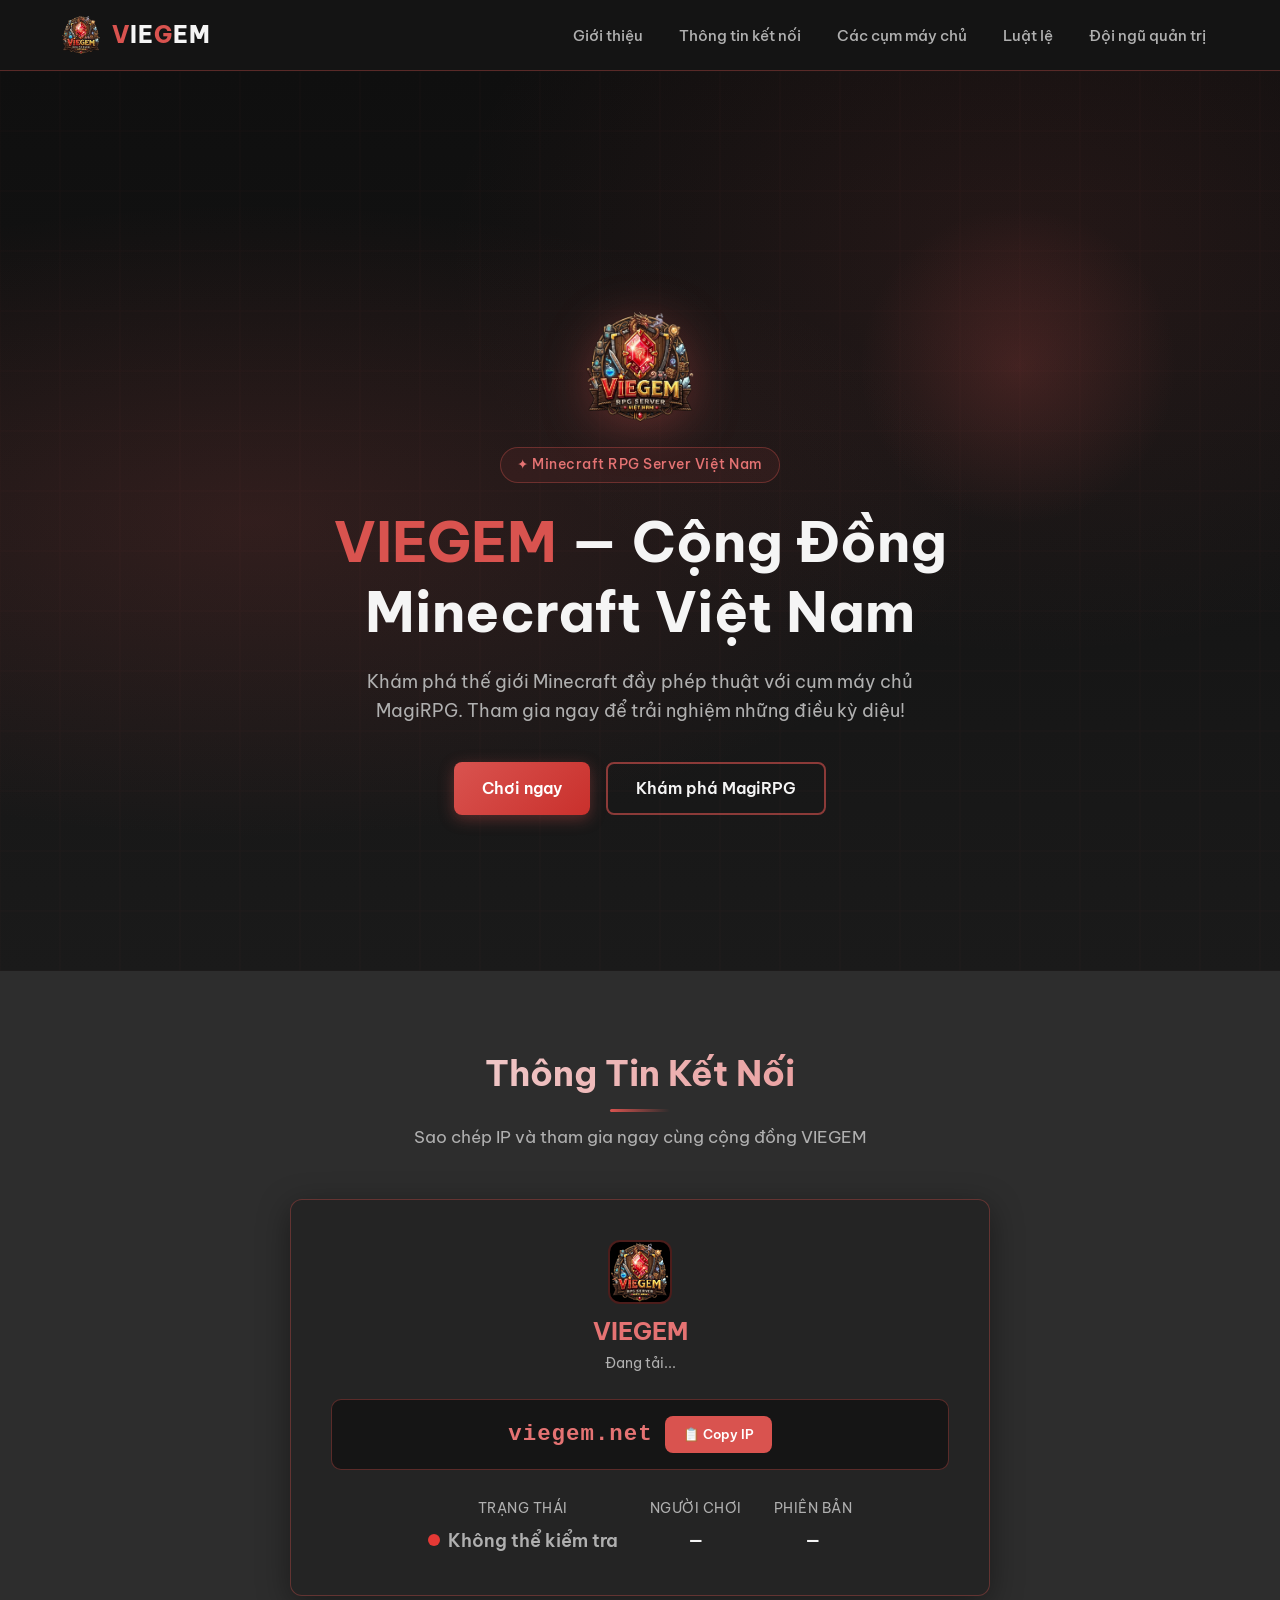
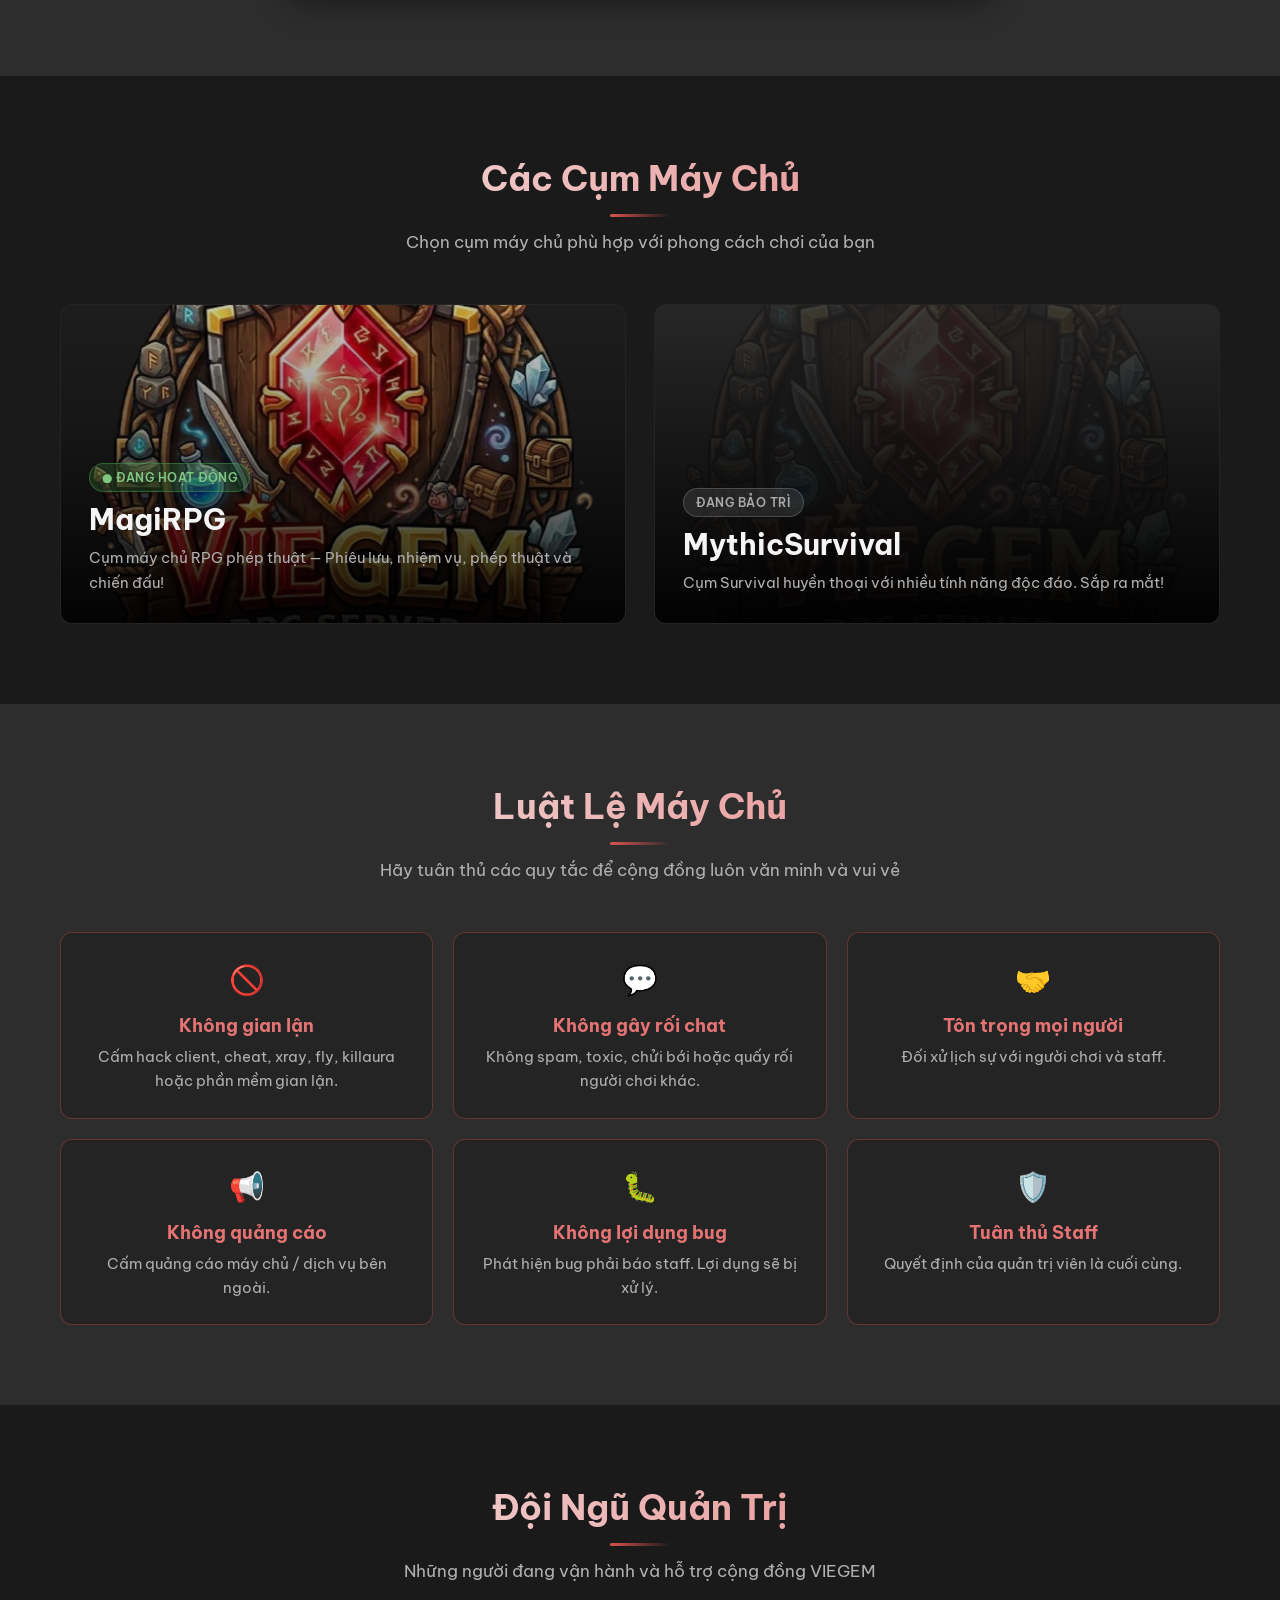
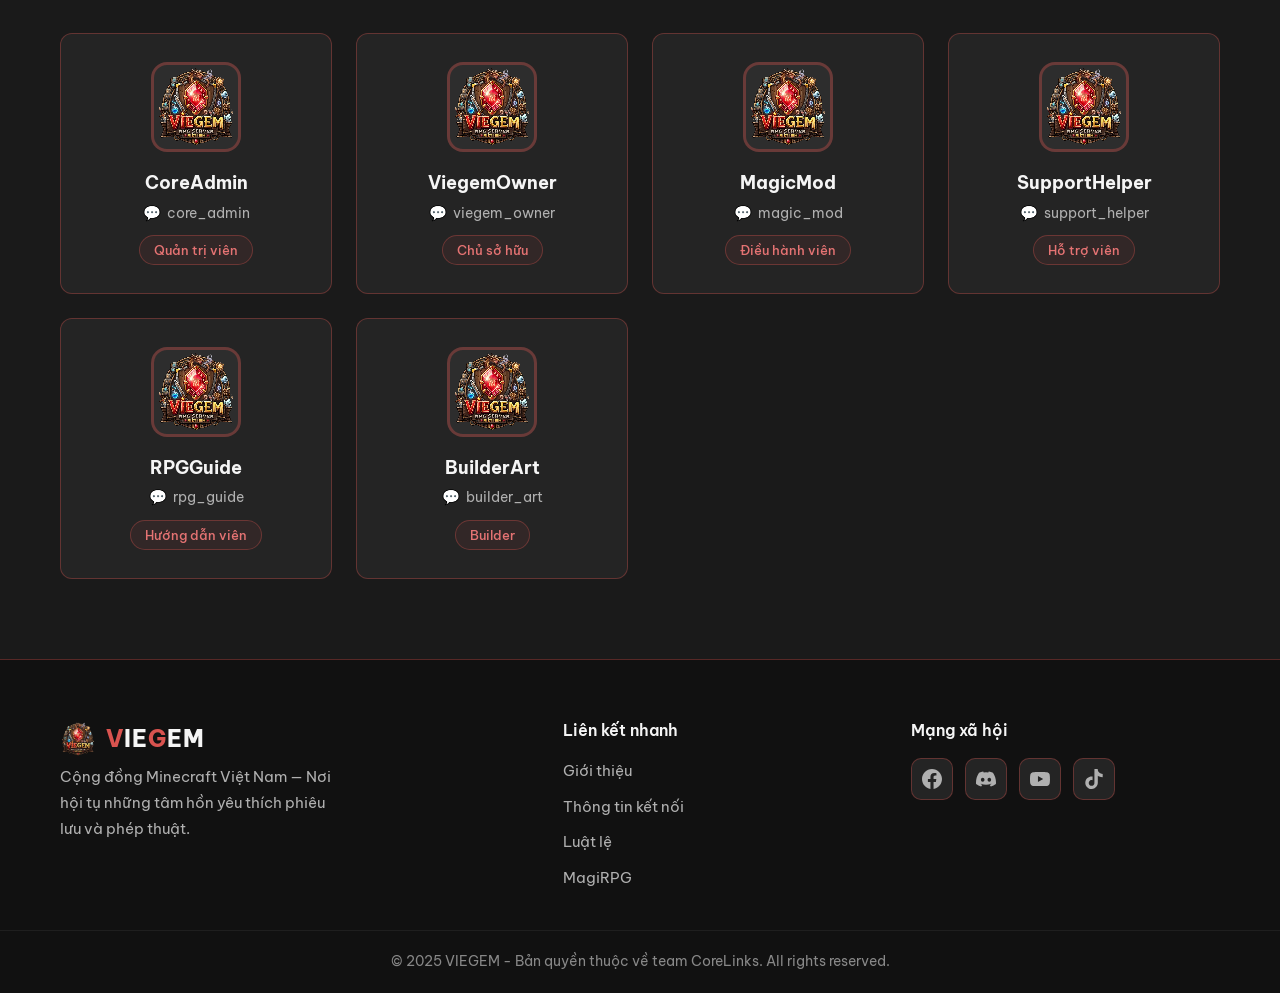
<file: index.html>
<!DOCTYPE html>
<html lang="vi">
<head>
    <meta charset="UTF-8">
    <meta name="viewport" content="width=device-width, initial-scale=1.0">
    <title>VIEGEM - RPG Server Việt Nam | Minecraft MagiRPG</title>
    <meta name="description" content="VIEGEM - Máy chủ Minecraft RPG Việt Nam. Phiêu lưu MagiRPG, phép thuật, dungeon, bang hội. IP: viegem.net">
    <meta name="keywords" content="VIEGEM, Minecraft Việt Nam, MagiRPG, server Minecraft, RPG server, viegem.net">
    <meta name="author" content="CoreLinks / VIEGEM">
    <meta name="theme-color" content="#1a1a1a">
    <meta name="robots" content="index, follow">

    <!-- Open Graph -->
    <meta property="og:type" content="website">
    <meta property="og:title" content="VIEGEM - RPG Server Việt Nam">
    <meta property="og:description" content="Khám phá thế giới Minecraft phép thuật MagiRPG. IP: viegem.net">
    <meta property="og:image" content="images/logo.webp">
    <meta property="og:url" content="https://viegem.net">
    <meta property="og:locale" content="vi_VN">
    <meta property="og:site_name" content="VIEGEM">

    <!-- Twitter -->
    <meta name="twitter:card" content="summary">
    <meta name="twitter:title" content="VIEGEM - RPG Server Việt Nam">
    <meta name="twitter:description" content="Máy chủ Minecraft MagiRPG. IP: viegem.net">
    <meta name="twitter:image" content="images/logo.webp">

    <link rel="icon" type="image/png" href="images/server-icon.png">
    <link rel="apple-touch-icon" href="images/logo.webp">

    <link rel="preconnect" href="https://fonts.googleapis.com">
    <link rel="preconnect" href="https://fonts.gstatic.com" crossorigin>
    <link href="https://fonts.googleapis.com/css2?family=Be+Vietnam+Pro:wght@400;500;600;700;800&display=swap" rel="stylesheet">

    <link rel="stylesheet" href="css/style.css">
    <link rel="stylesheet" href="css/header.css">
    <link rel="stylesheet" href="css/footer.css">
</head>
<body>

    <!-- HEADER -->
    <header class="header">
        <div class="header-inner">
            <a href="#" class="logo-link" data-scroll="hero" aria-label="VIEGEM Trang chủ">
                <img src="images/logo.webp" alt="VIEGEM Logo" class="logo-img">
                <span class="logo-text"><span class="v">V</span>IE<span class="g">G</span>EM</span>
            </a>

            <nav class="nav">
                <button class="nav-link" data-scroll="hero">Giới thiệu</button>
                <button class="nav-link" data-scroll="server-info">Thông tin kết nối</button>
                <button class="nav-link" data-scroll="modes">Các cụm máy chủ</button>
                <button class="nav-link" data-scroll="rules">Luật lệ</button>
                <button class="nav-link" data-scroll="staff">Đội ngũ quản trị</button>
            </nav>

            <button class="hamburger" aria-label="Menu">
                <span></span><span></span><span></span>
            </button>
        </div>
        <div class="mobile-menu">
            <button class="nav-link" data-scroll="hero">Giới thiệu</button>
            <button class="nav-link" data-scroll="server-info">Thông tin kết nối</button>
            <button class="nav-link" data-scroll="modes">Các cụm máy chủ</button>
            <button class="nav-link" data-scroll="rules">Luật lệ</button>
            <button class="nav-link" data-scroll="staff">Đội ngũ quản trị</button>
        </div>
    </header>

    <!-- HERO -->
    <section id="hero" class="hero">
        <div class="hero-content">
            <img src="images/logo.webp" alt="VIEGEM" class="hero-logo reveal">
            <div class="hero-badge">✦ Minecraft RPG Server Việt Nam</div>
            <h1 class="hero-title">
                <span class="highlight">VIEGEM</span> — Cộng Đồng<br>Minecraft Việt Nam
            </h1>
            <p class="hero-desc">
                Khám phá thế giới Minecraft đầy phép thuật với cụm máy chủ MagiRPG.
                Tham gia ngay để trải nghiệm những điều kỳ diệu!
            </p>
            <div class="hero-actions">
                <button class="btn btn-primary" data-scroll="server-info">Chơi ngay</button>
                <a href="magirpg/" class="btn btn-outline">Khám phá MagiRPG</a>
            </div>
        </div>
    </section>

    <!-- SERVER INFO -->
    <section id="server-info" class="section server-info">
        <div class="container text-center">
            <h2 class="section-title">Thông Tin Kết Nối</h2>
            <p class="section-subtitle">Sao chép IP và tham gia ngay cùng cộng đồng VIEGEM</p>

            <div class="server-card reveal">
                <img id="server-icon" class="server-favicon" src="images/server-icon.png" alt="VIEGEM Server" width="64" height="64">
                <h3 class="server-name">VIEGEM</h3>
                <p id="server-motd" class="server-motd">Đang tải...</p>
                <div class="ip-box">
                    <span class="ip-text" id="server-ip">viegem.net</span>
                    <button class="btn-copy" id="copy-ip-btn" title="Sao chép IP">📋 Copy IP</button>
                </div>
                <div class="status-row">
                    <div class="status-item">
                        <span class="status-label">Trạng thái</span>
                        <span class="status-value">
                            <span class="status-dot offline" id="status-dot"></span>
                            <span id="status-text">Đang kiểm tra...</span>
                        </span>
                    </div>
                    <div class="status-item">
                        <span class="status-label">Người chơi</span>
                        <span class="status-value" id="players-text">—</span>
                    </div>
                    <div class="status-item">
                        <span class="status-label">Phiên bản</span>
                        <span class="status-value" id="version-text">—</span>
                    </div>
                </div>
            </div>
        </div>
    </section>

    <!-- MODES -->
    <section id="modes" class="section">
        <div class="container text-center">
            <h2 class="section-title">Các Cụm Máy Chủ</h2>
            <p class="section-subtitle">Chọn cụm máy chủ phù hợp với phong cách chơi của bạn</p>
            <div class="modes-grid">
                <a href="magirpg/" class="mode-card active reveal reveal-delay-1">
                    <div class="mode-bg" style="background-image: url('images/modes/magirpg.webp');"></div>
                    <div class="mode-overlay"></div>
                    <div class="mode-content">
                        <span class="mode-badge active">● Đang hoạt động</span>
                        <h3 class="mode-title">MagiRPG</h3>
                        <p class="mode-desc">Cụm máy chủ RPG phép thuật — Phiêu lưu, nhiệm vụ, phép thuật và chiến đấu!</p>
                    </div>
                </a>
                <a href="mythicsurvival/" class="mode-card inactive reveal reveal-delay-2">
                    <div class="mode-bg" style="background-image: url('images/modes/mythicsurvival.webp'); filter: brightness(0.45);"></div>
                    <div class="mode-overlay"></div>
                    <div class="mode-content">
                        <span class="mode-badge inactive">Đang bảo trì</span>
                        <h3 class="mode-title">MythicSurvival</h3>
                        <p class="mode-desc">Cụm Survival huyền thoại với nhiều tính năng độc đáo. Sắp ra mắt!</p>
                    </div>
                </a>
            </div>
        </div>
    </section>

    <!-- RULES -->
    <section id="rules" class="section" style="background: var(--black-light);">
        <div class="container text-center">
            <h2 class="section-title">Luật Lệ Máy Chủ</h2>
            <p class="section-subtitle">Hãy tuân thủ các quy tắc để cộng đồng luôn văn minh và vui vẻ</p>
            <div class="rules-grid">
                <div class="rule-card reveal reveal-delay-1">
                    <div class="rule-icon">🚫</div>
                    <h3 class="rule-title">Không gian lận</h3>
                    <p class="rule-desc">Cấm hack client, cheat, xray, fly, killaura hoặc phần mềm gian lận.</p>
                </div>
                <div class="rule-card reveal reveal-delay-2">
                    <div class="rule-icon">💬</div>
                    <h3 class="rule-title">Không gây rối chat</h3>
                    <p class="rule-desc">Không spam, toxic, chửi bới hoặc quấy rối người chơi khác.</p>
                </div>
                <div class="rule-card reveal reveal-delay-3">
                    <div class="rule-icon">🤝</div>
                    <h3 class="rule-title">Tôn trọng mọi người</h3>
                    <p class="rule-desc">Đối xử lịch sự với người chơi và staff.</p>
                </div>
                <div class="rule-card reveal reveal-delay-4">
                    <div class="rule-icon">📢</div>
                    <h3 class="rule-title">Không quảng cáo</h3>
                    <p class="rule-desc">Cấm quảng cáo máy chủ / dịch vụ bên ngoài.</p>
                </div>
                <div class="rule-card reveal reveal-delay-5">
                    <div class="rule-icon">🐛</div>
                    <h3 class="rule-title">Không lợi dụng bug</h3>
                    <p class="rule-desc">Phát hiện bug phải báo staff. Lợi dụng sẽ bị xử lý.</p>
                </div>
                <div class="rule-card reveal reveal-delay-6">
                    <div class="rule-icon">🛡️</div>
                    <h3 class="rule-title">Tuân thủ Staff</h3>
                    <p class="rule-desc">Quyết định của quản trị viên là cuối cùng.</p>
                </div>
            </div>
        </div>
    </section>

    <!-- STAFF -->
    <section id="staff" class="section">
        <div class="container text-center">
            <h2 class="section-title">Đội Ngũ Quản Trị</h2>
            <p class="section-subtitle">Những người đang vận hành và hỗ trợ cộng đồng VIEGEM</p>
            <div class="staff-grid" id="staff-grid">
                <!-- Rendered by js/staff.js -->
            </div>
        </div>
    </section>

    <!-- FOOTER -->
    <footer class="footer">
        <div class="footer-inner">
            <div class="footer-brand">
                <a href="#" class="logo-link" data-scroll="hero">
                    <img src="images/logo.webp" alt="VIEGEM" class="logo-img logo-img-sm">
                    <span class="logo-text"><span class="v">V</span>IE<span class="g">G</span>EM</span>
                </a>
                <p>Cộng đồng Minecraft Việt Nam — Nơi hội tụ những tâm hồn yêu thích phiêu lưu và phép thuật.</p>
            </div>
            <div class="footer-col">
                <h4>Liên kết nhanh</h4>
                <ul class="footer-links">
                    <li><button data-scroll="hero">Giới thiệu</button></li>
                    <li><button data-scroll="server-info">Thông tin kết nối</button></li>
                    <li><button data-scroll="rules">Luật lệ</button></li>
                    <li><a href="magirpg/">MagiRPG</a></li>
                </ul>
            </div>
            <div class="footer-col">
                <h4>Mạng xã hội</h4>
                <div class="social-links">
                    <a href="https://facebook.com/viegem" target="_blank" rel="noopener noreferrer" class="social-btn" title="Facebook" aria-label="Facebook">
                        <svg viewBox="0 0 24 24" width="20" height="20" fill="currentColor"><path d="M24 12.073C24 5.405 18.627 0 12 0S0 5.405 0 12.073C0 18.1 4.388 23.094 10.125 24v-8.437H7.078v-3.49h3.047V9.43c0-3.007 1.792-4.669 4.533-4.669 1.312 0 2.686.235 2.686.235v2.953H15.83c-1.491 0-1.956.925-1.956 1.874v2.25h3.328l-.532 3.49h-2.796V24C19.612 23.094 24 18.1 24 12.073z"/></svg>
                    </a>
                    <a href="https://discord.gg/viegem" target="_blank" rel="noopener noreferrer" class="social-btn" title="Discord" aria-label="Discord">
                        <svg viewBox="0 0 24 24" width="20" height="20" fill="currentColor"><path d="M20.317 4.37a19.791 19.791 0 00-4.885-1.515.074.074 0 00-.079.037c-.21.375-.444.864-.608 1.25a18.27 18.27 0 00-5.487 0 12.64 12.64 0 00-.617-1.25.077.077 0 00-.079-.037A19.736 19.736 0 003.677 4.37a.07.07 0 00-.032.027C.533 9.046-.32 13.58.099 18.057a.082.082 0 00.031.057 19.9 19.9 0 005.993 3.03.078.078 0 00.084-.028c.462-.63.874-1.295 1.226-1.994a.076.076 0 00-.041-.106 13.107 13.107 0 01-1.872-.892.077.077 0 01-.008-.128 10.2 10.2 0 00.372-.292.074.074 0 01.077-.01c3.928 1.793 8.18 1.793 12.062 0a.074.074 0 01.078.01c.12.098.246.198.373.292a.077.077 0 01-.006.127 12.299 12.299 0 01-1.873.892.077.077 0 00-.041.107c.36.698.772 1.362 1.225 1.993a.076.076 0 00.084.028 19.839 19.839 0 006.002-3.03.077.077 0 00.032-.054c.5-5.177-.838-9.674-3.549-13.66a.061.061 0 00-.031-.03zM8.02 15.33c-1.183 0-2.157-1.085-2.157-2.419 0-1.333.956-2.419 2.157-2.419 1.21 0 2.176 1.096 2.157 2.42 0 1.333-.956 2.418-2.157 2.418zm7.975 0c-1.183 0-2.157-1.085-2.157-2.419 0-1.333.955-2.419 2.157-2.419 1.21 0 2.176 1.096 2.157 2.42 0 1.333-.946 2.418-2.157 2.418z"/></svg>
                    </a>
                    <a href="https://youtube.com/@viegem" target="_blank" rel="noopener noreferrer" class="social-btn" title="YouTube" aria-label="YouTube">
                        <svg viewBox="0 0 24 24" width="20" height="20" fill="currentColor"><path d="M23.498 6.186a3.016 3.016 0 00-2.122-2.136C19.505 3.545 12 3.545 12 3.545s-7.505 0-9.377.505A3.017 3.017 0 00.502 6.186C0 8.07 0 12 0 12s0 3.93.502 5.814a3.016 3.016 0 002.122 2.136c1.871.505 9.376.505 9.376.505s7.505 0 9.377-.505a3.015 3.015 0 002.122-2.136C24 15.93 24 12 24 12s0-3.93-.502-5.814zM9.545 15.568V8.432L15.818 12l-6.273 3.568z"/></svg>
                    </a>
                    <a href="https://tiktok.com/@viegem" target="_blank" rel="noopener noreferrer" class="social-btn" title="TikTok" aria-label="TikTok">
                        <svg viewBox="0 0 24 24" width="20" height="20" fill="currentColor"><path d="M12.525.02c1.31-.02 2.61-.01 3.91-.02.08 1.53.63 3.09 1.75 4.17 1.12 1.11 2.7 1.62 4.24 1.79v4.03c-1.44-.05-2.89-.35-4.2-.97-.57-.26-1.1-.59-1.62-.93-.01 2.92.01 5.84-.02 8.75-.08 1.4-.54 2.79-1.35 3.94-1.31 1.92-3.58 3.17-5.91 3.21-1.43.08-2.86-.31-4.08-1.03-2.02-1.19-3.44-3.37-3.65-5.71-.02-.5-.03-1-.01-1.49.18-1.9 1.12-3.72 2.58-4.96 1.66-1.44 3.98-2.13 6.15-1.72.02 1.48-.04 2.96-.04 4.44-.99-.32-2.15-.23-3.02.37-.63.41-1.11 1.04-1.36 1.75-.21.51-.15 1.07-.14 1.61.24 1.64 1.82 3.02 3.5 2.87 1.12-.01 2.19-.66 2.77-1.61.19-.33.4-.67.41-1.06.1-1.79.06-3.57.07-5.36.01-4.03-.01-8.05.02-12.07z"/></svg>
                    </a>
                </div>
            </div>
        </div>
        <div class="footer-bottom">
            <p>© 2025 VIEGEM - Bản quyền thuộc về team CoreLinks. All rights reserved.</p>
        </div>
    </footer>

    <script src="js/main.js"></script>
    <script src="js/server-status.js"></script>
    <script src="js/copy-ip.js"></script>
    <script src="js/staff.js"></script>
</body>
</html>
</file>
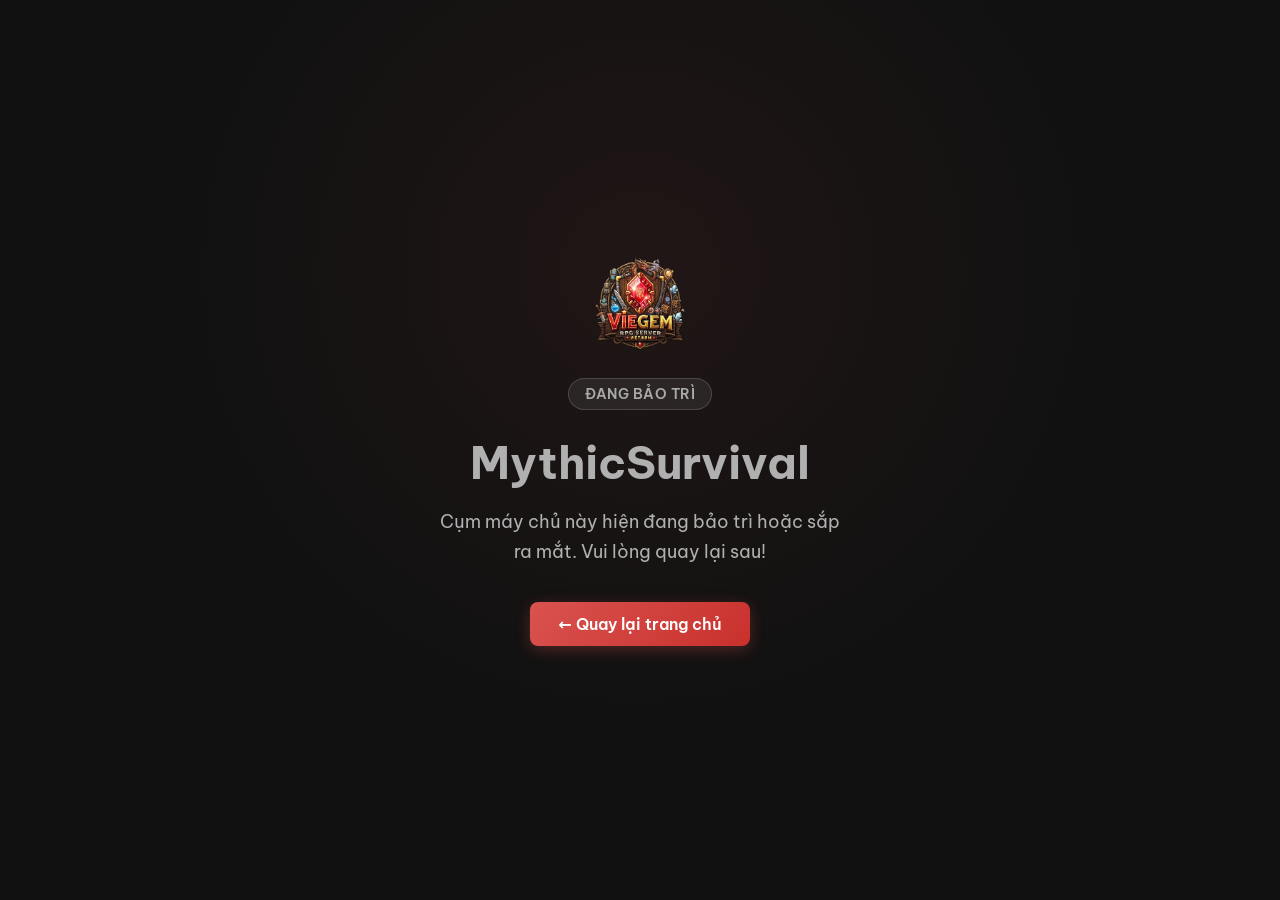
<file: mythicsurvival/index.html>
<!DOCTYPE html>
<html lang="vi">
<head>
    <meta charset="UTF-8">
    <meta name="viewport" content="width=device-width, initial-scale=1.0">
    <title>MythicSurvival - Đang bảo trì | VIEGEM</title>
    <meta name="description" content="MythicSurvival trên VIEGEM đang bảo trì. Quay lại sau!">
    <meta name="theme-color" content="#1a1a1a">
    <link rel="icon" type="image/png" href="../images/server-icon.png">
    <link href="https://fonts.googleapis.com/css2?family=Be+Vietnam+Pro:wght@400;500;600;700;800&display=swap" rel="stylesheet">
    <style>
        :root { --primary-red: #d9534f; --black: #1a1a1a; --white: #f5f5f5; --gray-text: #b0b0b0; }
        * { margin: 0; padding: 0; box-sizing: border-box; }
        body {
            font-family: 'Be Vietnam Pro', system-ui, sans-serif;
            background: #111;
            color: var(--white);
            min-height: 100vh;
            display: flex;
            flex-direction: column;
            align-items: center;
            justify-content: center;
            text-align: center;
            padding: 20px;
            background-image: radial-gradient(ellipse at 50% 30%, rgba(217, 83, 79, 0.08) 0%, transparent 50%);
        }
        .logo-img { width: 100px; height: 100px; margin-bottom: 24px; object-fit: contain; }
        h1 { font-size: clamp(2rem, 5vw, 2.8rem); margin-bottom: 16px; color: var(--gray-text); }
        p { color: var(--gray-text); font-size: 1.1rem; max-width: 420px; margin-bottom: 36px; line-height: 1.7; }
        .badge {
            display: inline-block; padding: 6px 16px;
            background: rgba(136,136,136,0.15); border: 1px solid rgba(136,136,136,0.35);
            border-radius: 50px; color: #aaa; font-size: 0.85rem; font-weight: 600;
            margin-bottom: 24px; text-transform: uppercase; letter-spacing: 0.5px;
        }
        .btn {
            display: inline-flex; align-items: center; gap: 8px;
            padding: 12px 28px;
            background: linear-gradient(135deg, #d9534f, #c9302c);
            color: white; border: none; border-radius: 8px; font-weight: 600;
            font-size: 1rem; text-decoration: none; transition: all 0.3s ease;
            font-family: inherit; box-shadow: 0 4px 15px rgba(217, 83, 79, 0.3);
        }
        .btn:hover { transform: translateY(-2px); box-shadow: 0 6px 20px rgba(217, 83, 79, 0.45); }
    </style>
</head>
<body>
    <img src="../images/logo.webp" alt="VIEGEM" class="logo-img">
    <div class="badge">Đang bảo trì</div>
    <h1>MythicSurvival</h1>
    <p>Cụm máy chủ này hiện đang bảo trì hoặc sắp ra mắt. Vui lòng quay lại sau!</p>
    <a href="../index.html" class="btn">← Quay lại trang chủ</a>
</body>
</html>
</file>
<file: css/style.css>
/* ============================================
   VIEGEM Website - Main Stylesheet
   Soft Crimson + Elegant Black Theme
   ============================================ */

:root {
    --primary-red: #d9534f;
    --primary-red-hover: #c9302c;
    --soft-red: #e57373;
    --soft-red-bg: rgba(217, 83, 79, 0.08);
    --black: #1a1a1a;
    --black-light: #2d2d2d;
    --black-card: #242424;
    --black-header: rgba(20, 20, 20, 0.88);
    --white: #f5f5f5;
    --gray-text: #b0b0b0;
    --gray-dark: #888;
    --border-red: rgba(217, 83, 79, 0.35);
    --border-red-strong: rgba(217, 83, 79, 0.6);
    --success: #4caf50;
    --offline: #e53935;
    --transition: all 0.3s ease;
    --shadow: 0 8px 32px rgba(0, 0, 0, 0.4);
    --radius: 12px;
}

* {
    margin: 0;
    padding: 0;
    box-sizing: border-box;
}

html {
    scroll-behavior: smooth;
}

body {
    font-family: 'Be Vietnam Pro', 'Inter', system-ui, sans-serif;
    background-color: var(--black);
    color: var(--white);
    line-height: 1.6;
    overflow-x: hidden;
    min-height: 100vh;
}

/* Typography */
h1, h2, h3, h4 {
    font-weight: 700;
    line-height: 1.25;
}

a {
    color: inherit;
    text-decoration: none;
    transition: var(--transition);
}

img {
    max-width: 100%;
    height: auto;
    display: block;
}

.container {
    width: 100%;
    max-width: 1200px;
    margin: 0 auto;
    padding: 0 20px;
}

/* Buttons */
.btn {
    display: inline-flex;
    align-items: center;
    justify-content: center;
    gap: 8px;
    padding: 12px 28px;
    border-radius: 8px;
    font-weight: 600;
    font-size: 1rem;
    cursor: pointer;
    border: none;
    transition: var(--transition);
    font-family: inherit;
}

.btn-primary {
    background: linear-gradient(135deg, var(--primary-red), var(--primary-red-hover));
    color: white;
    box-shadow: 0 4px 15px rgba(217, 83, 79, 0.35);
}

.btn-primary:hover {
    transform: translateY(-2px);
    box-shadow: 0 6px 20px rgba(217, 83, 79, 0.5);
}

.btn-outline {
    background: transparent;
    color: var(--white);
    border: 2px solid var(--border-red-strong);
}

.btn-outline:hover {
    background: var(--soft-red-bg);
    border-color: var(--primary-red);
    color: var(--soft-red);
}

/* Section Common */
.section {
    padding: 80px 0;
    position: relative;
}

.section-title {
    font-size: 2.2rem;
    text-align: center;
    margin-bottom: 12px;
    background: linear-gradient(90deg, var(--white), var(--soft-red));
    -webkit-background-clip: text;
    -webkit-text-fill-color: transparent;
    background-clip: text;
}

.section-subtitle {
    text-align: center;
    color: var(--gray-text);
    max-width: 600px;
    margin: 0 auto 48px;
    font-size: 1.05rem;
}

/* ========== HERO SECTION ========== */
.hero {
    min-height: 100vh;
    display: flex;
    align-items: center;
    justify-content: center;
    position: relative;
    overflow: hidden;
    padding-top: 80px;
    background: 
        radial-gradient(ellipse at 20% 50%, rgba(217, 83, 79, 0.15) 0%, transparent 50%),
        radial-gradient(ellipse at 80% 20%, rgba(217, 83, 79, 0.1) 0%, transparent 40%),
        linear-gradient(180deg, #0f0f0f 0%, #1a1a1a 100%);
}

.hero::before {
    content: '';
    position: absolute;
    inset: 0;
    background: url('data:image/svg+xml,<svg xmlns="http://www.w3.org/2000/svg" width="60" height="60" viewBox="0 0 60 60"><rect fill="none" stroke="rgba(217,83,79,0.05)" stroke-width="1" width="60" height="60"/></svg>');
    opacity: 0.6;
    pointer-events: none;
}

.hero-content {
    text-align: center;
    z-index: 2;
    max-width: 800px;
    padding: 0 20px;
}

.hero-badge {
    display: inline-block;
    padding: 6px 16px;
    background: var(--soft-red-bg);
    border: 1px solid var(--border-red);
    border-radius: 50px;
    color: var(--soft-red);
    font-size: 0.85rem;
    font-weight: 500;
    margin-bottom: 24px;
    letter-spacing: 0.5px;
}

.hero-title {
    font-size: clamp(2.2rem, 5vw, 3.5rem);
    margin-bottom: 20px;
    color: var(--white);
}

.hero-title .highlight {
    color: var(--primary-red);
}

.hero-desc {
    font-size: 1.15rem;
    color: var(--gray-text);
    margin-bottom: 36px;
    max-width: 560px;
    margin-left: auto;
    margin-right: auto;
}

.hero-actions {
    display: flex;
    gap: 16px;
    justify-content: center;
    flex-wrap: wrap;
}

/* ========== SERVER INFO SECTION ========== */
.server-info {
    background: var(--black-light);
}

.server-card {
    background: var(--black-card);
    border: 1px solid var(--border-red);
    border-radius: var(--radius);
    padding: 40px;
    max-width: 700px;
    margin: 0 auto;
    text-align: center;
    box-shadow: var(--shadow);
}

.ip-box {
    display: flex;
    align-items: center;
    justify-content: center;
    gap: 12px;
    background: rgba(0,0,0,0.4);
    border: 1px solid var(--border-red);
    border-radius: 10px;
    padding: 16px 24px;
    margin: 24px 0;
    flex-wrap: wrap;
}

.ip-text {
    font-family: 'Courier New', monospace;
    font-size: 1.4rem;
    font-weight: 700;
    color: var(--soft-red);
    letter-spacing: 1px;
}

.btn-copy {
    background: var(--primary-red);
    color: white;
    border: none;
    padding: 10px 18px;
    border-radius: 8px;
    cursor: pointer;
    font-weight: 600;
    display: inline-flex;
    align-items: center;
    gap: 6px;
    transition: var(--transition);
    font-family: inherit;
}

.btn-copy:hover {
    background: var(--primary-red-hover);
    transform: scale(1.05);
}

.status-row {
    display: flex;
    justify-content: center;
    gap: 32px;
    flex-wrap: wrap;
    margin-top: 28px;
}

.status-item {
    display: flex;
    flex-direction: column;
    align-items: center;
    gap: 6px;
}

.status-label {
    font-size: 0.85rem;
    color: var(--gray-text);
    text-transform: uppercase;
    letter-spacing: 0.5px;
}

.status-value {
    font-size: 1.15rem;
    font-weight: 600;
    display: flex;
    align-items: center;
    gap: 8px;
}

.status-dot {
    width: 12px;
    height: 12px;
    border-radius: 50%;
    display: inline-block;
}

.status-dot.online {
    background: var(--success);
    box-shadow: 0 0 10px var(--success);
    animation: pulse 2s infinite;
}

.status-dot.offline {
    background: var(--offline);
}

@keyframes pulse {
    0%, 100% { opacity: 1; }
    50% { opacity: 0.6; }
}

/* Toast notification */
.toast {
    position: fixed;
    bottom: 30px;
    left: 50%;
    transform: translateX(-50%) translateY(100px);
    background: var(--black-card);
    color: var(--white);
    padding: 14px 28px;
    border-radius: 10px;
    border: 1px solid var(--border-red);
    box-shadow: var(--shadow);
    z-index: 9999;
    opacity: 0;
    transition: all 0.35s ease;
    font-weight: 500;
}

.toast.show {
    transform: translateX(-50%) translateY(0);
    opacity: 1;
}

/* ========== GAME MODES ========== */
.modes-grid {
    display: grid;
    grid-template-columns: repeat(auto-fit, minmax(320px, 1fr));
    gap: 28px;
    margin-top: 20px;
}

.mode-card {
    position: relative;
    border-radius: var(--radius);
    overflow: hidden;
    height: 320px;
    cursor: pointer;
    border: 1px solid transparent;
    transition: var(--transition);
    background: var(--black-card);
}

.mode-card.active:hover {
    transform: scale(1.03);
    border-color: var(--primary-red);
    box-shadow: 0 12px 40px rgba(217, 83, 79, 0.25);
}

.mode-card.inactive {
    cursor: default;
    filter: grayscale(0.4);
}

.mode-card.inactive:hover {
    transform: none;
}

.mode-bg {
    position: absolute;
    inset: 0;
    background-size: cover;
    background-position: center;
    transition: transform 0.5s ease;
}

.mode-card.active:hover .mode-bg {
    transform: scale(1.08);
}

.mode-overlay {
    position: absolute;
    inset: 0;
    background: linear-gradient(to top, rgba(0,0,0,0.92) 0%, rgba(0,0,0,0.4) 60%, rgba(0,0,0,0.2) 100%);
}

.mode-card.inactive .mode-overlay {
    background: linear-gradient(to top, rgba(0,0,0,0.95) 0%, rgba(40,40,40,0.7) 100%);
}

.mode-content {
    position: absolute;
    bottom: 0;
    left: 0;
    right: 0;
    padding: 28px;
    z-index: 2;
}

.mode-badge {
    display: inline-block;
    padding: 4px 12px;
    border-radius: 20px;
    font-size: 0.75rem;
    font-weight: 600;
    margin-bottom: 10px;
    text-transform: uppercase;
    letter-spacing: 0.5px;
}

.mode-badge.active {
    background: rgba(76, 175, 80, 0.2);
    color: #81c784;
    border: 1px solid rgba(76, 175, 80, 0.4);
}

.mode-badge.inactive {
    background: rgba(136, 136, 136, 0.2);
    color: #aaa;
    border: 1px solid rgba(136, 136, 136, 0.4);
}

.mode-title {
    font-size: 1.8rem;
    margin-bottom: 8px;
}

.mode-desc {
    color: var(--gray-text);
    font-size: 0.95rem;
}

/* ========== RULES ========== */
.rules-grid {
    display: grid;
    grid-template-columns: repeat(auto-fit, minmax(280px, 1fr));
    gap: 20px;
}

.rule-card {
    background: var(--black-card);
    border: 1px solid var(--border-red);
    border-radius: var(--radius);
    padding: 24px;
    transition: var(--transition);
}

.rule-card:hover {
    border-color: var(--primary-red);
    transform: translateY(-4px);
    box-shadow: 0 8px 24px rgba(217, 83, 79, 0.15);
}

.rule-icon {
    font-size: 1.8rem;
    margin-bottom: 12px;
}

.rule-title {
    font-size: 1.1rem;
    margin-bottom: 8px;
    color: var(--soft-red);
}

.rule-desc {
    color: var(--gray-text);
    font-size: 0.95rem;
}

/* ========== STAFF ========== */
.staff-grid {
    display: grid;
    grid-template-columns: repeat(auto-fit, minmax(220px, 1fr));
    gap: 24px;
}

.staff-card {
    background: var(--black-card);
    border: 1px solid var(--border-red);
    border-radius: var(--radius);
    padding: 28px 20px;
    text-align: center;
    transition: var(--transition);
}

.staff-card:hover {
    border-color: var(--primary-red);
    transform: translateY(-6px);
    box-shadow: 0 10px 30px rgba(217, 83, 79, 0.2);
}

.staff-avatar {
    width: 90px;
    height: 90px;
    border-radius: 16px;
    margin: 0 auto 16px;
    border: 3px solid var(--border-red);
    background: var(--black-light);
    image-rendering: pixelated;
}

.staff-name {
    font-size: 1.15rem;
    font-weight: 700;
    margin-bottom: 4px;
}

.staff-discord {
    color: var(--gray-text);
    font-size: 0.9rem;
    margin-bottom: 10px;
    display: flex;
    align-items: center;
    justify-content: center;
    gap: 6px;
}

.staff-role {
    display: inline-block;
    padding: 4px 14px;
    background: var(--soft-red-bg);
    border: 1px solid var(--border-red);
    border-radius: 20px;
    font-size: 0.8rem;
    color: var(--soft-red);
    font-weight: 500;
}

/* ========== RESPONSIVE ========== */
@media (max-width: 768px) {
    .section {
        padding: 60px 0;
    }

    .section-title {
        font-size: 1.8rem;
    }

    .hero-title {
        font-size: 2rem;
    }

    .hero-desc {
        font-size: 1rem;
    }

    .server-card {
        padding: 28px 20px;
    }

    .ip-text {
        font-size: 1.15rem;
    }

    .status-row {
        gap: 20px;
    }

    .modes-grid {
        grid-template-columns: 1fr;
    }

    .mode-card {
        height: 280px;
    }
}

@media (max-width: 480px) {
    .hero-actions {
        flex-direction: column;
        align-items: center;
    }

    .btn {
        width: 100%;
        max-width: 280px;
    }
}

/* ============================================
   ANIMATIONS & MOTION
   ============================================ */

/* Prefer reduced motion */
@media (prefers-reduced-motion: reduce) {
    *, *::before, *::after {
        animation-duration: 0.01ms !important;
        animation-iteration-count: 1 !important;
        transition-duration: 0.01ms !important;
    }
}

/* Hero entrance */
.hero-badge {
    opacity: 0;
    transform: translateY(20px);
    animation: fadeUp 0.7s ease forwards 0.15s;
}

.hero-title {
    opacity: 0;
    transform: translateY(28px);
    animation: fadeUp 0.8s ease forwards 0.3s;
}

.hero-desc {
    opacity: 0;
    transform: translateY(24px);
    animation: fadeUp 0.8s ease forwards 0.45s;
}

.hero-actions {
    opacity: 0;
    transform: translateY(20px);
    animation: fadeUp 0.8s ease forwards 0.6s;
}

@keyframes fadeUp {
    to {
        opacity: 1;
        transform: translateY(0);
    }
}

/* Soft floating orbs in hero */
.hero::after {
    content: '';
    position: absolute;
    width: 320px;
    height: 320px;
    border-radius: 50%;
    background: radial-gradient(circle, rgba(217, 83, 79, 0.18) 0%, transparent 70%);
    top: 15%;
    right: 8%;
    pointer-events: none;
    animation: floatOrb 9s ease-in-out infinite;
}

@keyframes floatOrb {
    0%, 100% { transform: translate(0, 0) scale(1); opacity: 0.7; }
    50% { transform: translate(-30px, 25px) scale(1.12); opacity: 1; }
}

/* Scroll reveal base */
.reveal {
    opacity: 0;
    transform: translateY(36px);
    transition: opacity 0.7s cubic-bezier(0.22, 1, 0.36, 1),
                transform 0.7s cubic-bezier(0.22, 1, 0.36, 1);
}

.reveal.visible {
    opacity: 1;
    transform: translateY(0);
}

.reveal-delay-1 { transition-delay: 0.1s; }
.reveal-delay-2 { transition-delay: 0.2s; }
.reveal-delay-3 { transition-delay: 0.3s; }
.reveal-delay-4 { transition-delay: 0.4s; }
.reveal-delay-5 { transition-delay: 0.5s; }
.reveal-delay-6 { transition-delay: 0.6s; }

/* Stagger children helper */
.reveal-stagger > *.reveal {
    /* delays applied via classes */
}

/* Button press + glow */
.btn {
    position: relative;
    overflow: hidden;
}

.btn-primary::after {
    content: '';
    position: absolute;
    inset: 0;
    background: linear-gradient(120deg, transparent 30%, rgba(255,255,255,0.25) 50%, transparent 70%);
    transform: translateX(-120%);
    transition: transform 0.6s ease;
}

.btn-primary:hover::after {
    transform: translateX(120%);
}

.btn:active {
    transform: scale(0.97);
}

/* Server card subtle pulse border */
.server-card {
    animation: cardGlow 4s ease-in-out infinite;
}

@keyframes cardGlow {
    0%, 100% { box-shadow: 0 8px 32px rgba(0,0,0,0.4), 0 0 0 0 rgba(217, 83, 79, 0); }
    50% { box-shadow: 0 8px 32px rgba(0,0,0,0.4), 0 0 24px 2px rgba(217, 83, 79, 0.12); }
}

/* Mode card shine on hover */
.mode-card.active::before {
    content: '';
    position: absolute;
    inset: 0;
    background: linear-gradient(120deg, transparent 40%, rgba(255,255,255,0.08) 50%, transparent 60%);
    transform: translateX(-100%);
    z-index: 3;
    pointer-events: none;
    transition: transform 0.6s ease;
}

.mode-card.active:hover::before {
    transform: translateX(100%);
}

/* Staff avatar float */
.staff-card:hover .staff-avatar {
    transform: scale(1.08) translateY(-4px);
    border-color: var(--primary-red);
    box-shadow: 0 8px 20px rgba(217, 83, 79, 0.3);
}

.staff-avatar {
    transition: transform 0.35s cubic-bezier(0.22, 1, 0.36, 1),
                border-color 0.3s ease,
                box-shadow 0.3s ease;
}

/* Rule icon bounce on hover */
.rule-card:hover .rule-icon {
    animation: iconPop 0.45s ease;
}

@keyframes iconPop {
    0% { transform: scale(1); }
    40% { transform: scale(1.25); }
    100% { transform: scale(1); }
}

/* Copy button feedback */
.btn-copy:active {
    transform: scale(0.92);
}

/* Logo subtle glow on hover */
.logo {
    transition: text-shadow 0.3s ease, transform 0.3s ease;
}

.logo:hover {
    text-shadow: 0 0 18px rgba(217, 83, 79, 0.45);
}

/* Section title underline draw */
.section-title {
    position: relative;
    display: inline-block;
    width: 100%;
}

.section-title::after {
    content: '';
    display: block;
    width: 60px;
    height: 3px;
    background: linear-gradient(90deg, var(--primary-red), transparent);
    margin: 14px auto 0;
    border-radius: 2px;
    transform: scaleX(0);
    transform-origin: center;
    transition: transform 0.6s cubic-bezier(0.22, 1, 0.36, 1);
}

.section-title.underline-visible::after {
    transform: scaleX(1);
}

/* Center utility */
.text-center {
    text-align: center;
}

.text-center .section-subtitle {
    margin-left: auto;
    margin-right: auto;
}

.hero-logo {
    width: 120px;
    height: 120px;
    margin: 0 auto 20px;
    object-fit: contain;
    filter: drop-shadow(0 8px 24px rgba(217, 83, 79, 0.35));
    animation: fadeUp 0.8s ease forwards 0.05s, logoFloat 5s ease-in-out 1s infinite;
    opacity: 0;
}

@keyframes logoFloat {
    0%, 100% { transform: translateY(0); }
    50% { transform: translateY(-8px); }
}

.server-favicon {
    width: 64px;
    height: 64px;
    margin: 0 auto 12px;
    border-radius: 12px;
    image-rendering: pixelated;
    border: 2px solid var(--border-red);
    background: #000;
}

.server-name {
    font-size: 1.5rem;
    color: var(--soft-red);
    margin-bottom: 6px;
}

.server-motd {
    color: var(--gray-text);
    font-size: 0.9rem;
    margin-bottom: 8px;
    min-height: 1.2em;
}

.rules-grid .rule-card,
.staff-grid .staff-card {
    text-align: center;
}

.rule-desc {
    text-align: center;
}

.modes-grid {
    justify-items: stretch;
}

.mode-content {
    text-align: left;
}
</file>
<file: css/header.css>
/* ============================================
   Header Styles - Sticky with Blur
   ============================================ */

.header {
    position: sticky;
    top: 0;
    z-index: 1000;
    background: var(--black-header);
    backdrop-filter: blur(12px);
    -webkit-backdrop-filter: blur(12px);
    border-bottom: 1px solid var(--border-red);
    transition: background 0.3s ease, box-shadow 0.3s ease;
}

.header.scrolled {
    background: rgba(15, 15, 15, 0.95);
    box-shadow: 0 4px 20px rgba(0, 0, 0, 0.4);
}

.header-inner {
    display: flex;
    align-items: center;
    justify-content: space-between;
    height: 70px;
    max-width: 1200px;
    margin: 0 auto;
    padding: 0 20px;
}

.logo {
    font-size: 1.6rem;
    font-weight: 800;
    letter-spacing: 1px;
    color: var(--white);
    cursor: pointer;
    user-select: none;
}

.logo .v,
.logo .g {
    color: var(--primary-red);
}

/* Navigation */
.nav {
    display: flex;
    align-items: center;
    gap: 8px;
}

.nav-link {
    padding: 8px 14px;
    font-size: 0.95rem;
    font-weight: 500;
    color: var(--gray-text);
    border-radius: 6px;
    cursor: pointer;
    transition: var(--transition);
    background: none;
    border: none;
    font-family: inherit;
}

.nav-link:hover,
.nav-link.active {
    color: var(--white);
    background: var(--soft-red-bg);
}

/* Hamburger */
.hamburger {
    display: none;
    flex-direction: column;
    gap: 5px;
    cursor: pointer;
    padding: 8px;
    background: none;
    border: none;
}

.hamburger span {
    display: block;
    width: 24px;
    height: 2.5px;
    background: var(--white);
    border-radius: 2px;
    transition: var(--transition);
}

.hamburger.active span:nth-child(1) {
    transform: translateY(7.5px) rotate(45deg);
}

.hamburger.active span:nth-child(2) {
    opacity: 0;
}

.hamburger.active span:nth-child(3) {
    transform: translateY(-7.5px) rotate(-45deg);
}

/* Mobile Menu */
.mobile-menu {
    display: none;
    position: absolute;
    top: 70px;
    left: 0;
    right: 0;
    background: rgba(18, 18, 18, 0.98);
    backdrop-filter: blur(16px);
    border-bottom: 1px solid var(--border-red);
    padding: 16px 20px 24px;
    flex-direction: column;
    gap: 4px;
    box-shadow: 0 10px 30px rgba(0,0,0,0.5);
}

.mobile-menu.open {
    display: flex;
}

.mobile-menu .nav-link {
    padding: 14px 16px;
    font-size: 1.05rem;
    border-radius: 8px;
    text-align: left;
    width: 100%;
}

@media (max-width: 900px) {
    .nav {
        display: none;
    }

    .hamburger {
        display: flex;
    }
}

/* Back home button (for subpages) */
.btn-home {
    display: inline-flex;
    align-items: center;
    gap: 6px;
    padding: 8px 14px;
    color: var(--gray-text);
    font-size: 0.9rem;
    font-weight: 500;
    border-radius: 6px;
    transition: var(--transition);
    background: none;
    border: none;
    cursor: pointer;
    font-family: inherit;
}

.btn-home:hover {
    color: var(--soft-red);
    background: var(--soft-red-bg);
}

/* Logo with image */
.logo-link {
    display: inline-flex;
    align-items: center;
    gap: 10px;
    cursor: pointer;
    text-decoration: none;
    color: inherit;
}

.logo-img {
    width: 42px;
    height: 42px;
    object-fit: contain;
    border-radius: 8px;
    transition: transform 0.3s ease, filter 0.3s ease;
}

.logo-img-sm {
    width: 36px;
    height: 36px;
}

.logo-link:hover .logo-img {
    transform: scale(1.08);
    filter: drop-shadow(0 0 8px rgba(217, 83, 79, 0.5));
}

.logo-text {
    font-size: 1.45rem;
    font-weight: 800;
    letter-spacing: 1px;
    color: var(--white);
}

.logo-text .v,
.logo-text .g {
    color: var(--primary-red);
}

@media (max-width: 480px) {
    .logo-text {
        font-size: 1.15rem;
    }
    .logo-img {
        width: 36px;
        height: 36px;
    }
}
</file>
<file: css/footer.css>
/* ============================================
   Footer Styles
   ============================================ */

.footer {
    background: #111;
    border-top: 1px solid var(--border-red);
    padding: 60px 0 0;
}

.footer-inner {
    display: grid;
    grid-template-columns: 1.5fr 1fr 1fr;
    gap: 40px;
    max-width: 1200px;
    margin: 0 auto;
    padding: 0 20px 40px;
}

.footer-brand .logo {
    font-size: 1.5rem;
    margin-bottom: 12px;
    display: inline-block;
}

.footer-brand p {
    color: var(--gray-text);
    font-size: 0.95rem;
    line-height: 1.7;
    max-width: 280px;
}

.footer-col h4 {
    font-size: 1rem;
    margin-bottom: 18px;
    color: var(--white);
    font-weight: 600;
}

.footer-links {
    list-style: none;
    display: flex;
    flex-direction: column;
    gap: 10px;
}

.footer-links a,
.footer-links button {
    color: var(--gray-text);
    font-size: 0.95rem;
    background: none;
    border: none;
    cursor: pointer;
    font-family: inherit;
    text-align: left;
    padding: 0;
    transition: var(--transition);
}

.footer-links a:hover,
.footer-links button:hover {
    color: var(--soft-red);
}

/* Social Icons */
.social-links {
    display: flex;
    gap: 12px;
    flex-wrap: wrap;
}

.social-btn {
    width: 42px;
    height: 42px;
    border-radius: 10px;
    background: var(--black-card);
    border: 1px solid var(--border-red);
    display: flex;
    align-items: center;
    justify-content: center;
    color: var(--gray-text);
    transition: var(--transition);
    font-size: 1.2rem;
}

.social-btn:hover {
    background: var(--soft-red-bg);
    border-color: var(--primary-red);
    color: var(--primary-red);
    transform: translateY(-3px);
}

.footer-bottom {
    border-top: 1px solid rgba(255,255,255,0.06);
    padding: 20px;
    text-align: center;
}

.footer-bottom p {
    color: var(--gray-dark);
    font-size: 0.85rem;
}

@media (max-width: 768px) {
    .footer-inner {
        grid-template-columns: 1fr;
        gap: 32px;
        text-align: center;
    }

    .footer-brand p {
        max-width: 100%;
        margin: 0 auto;
    }

    .footer-links {
        align-items: center;
    }

    .footer-links a,
    .footer-links button {
        text-align: center;
    }

    .social-links {
        justify-content: center;
    }
}
</file>
